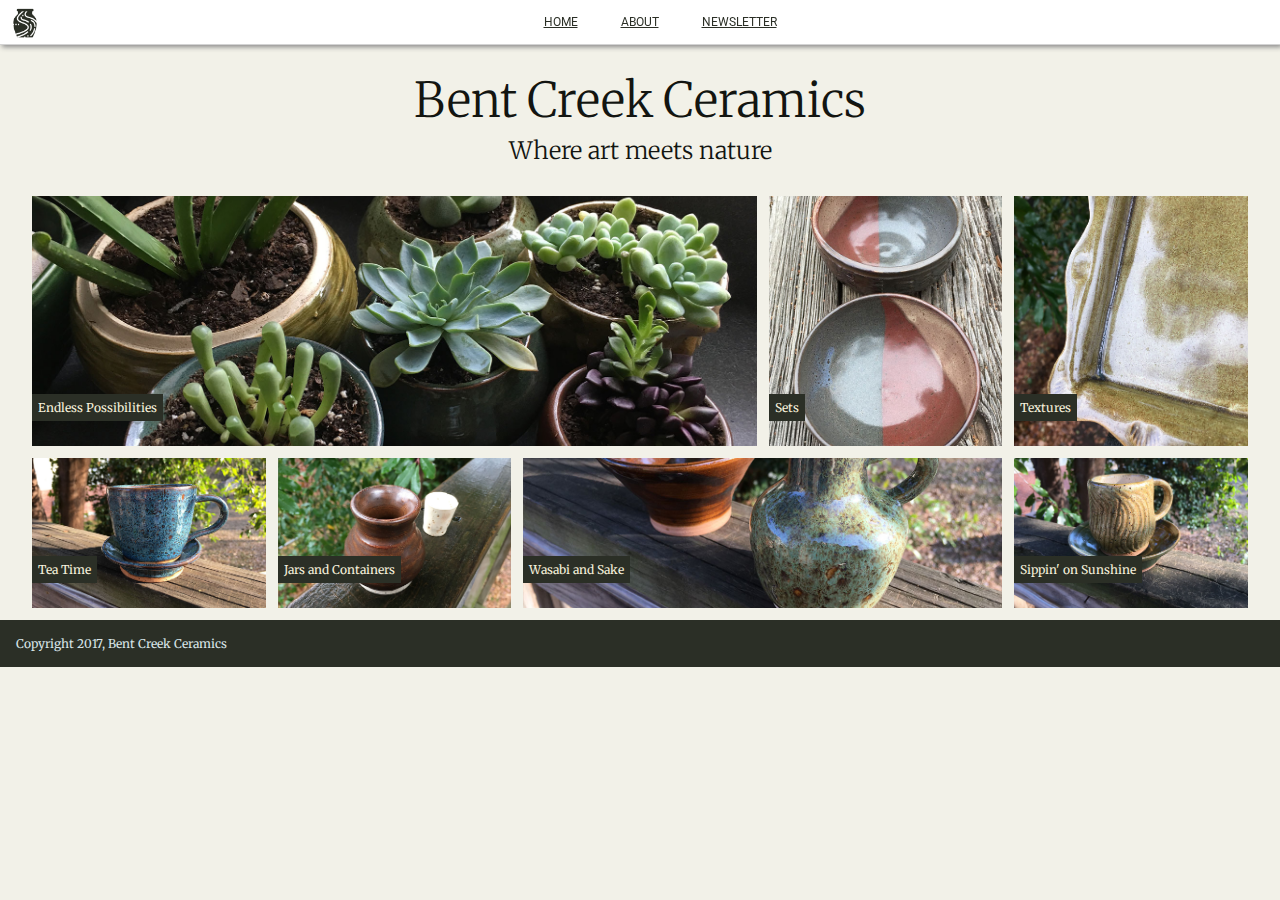
<file: index.html>
<!DOCTYPE html>
<html>
  <head>
    <meta charset="utf-8">
    <title>Bent Creek Ceramics</title>
    <link href="https://fonts.googleapis.com/css?family=Merriweather:300,300i,400,400i,700|Roboto:300,300i,400,400i" rel="stylesheet">
    <link rel="stylesheet" type="text/css" href="styles.css">
    <link rel="shortcut icon" href="images/bent-creek-logo-coral.png">
  </head>
  <body>
      <nav id="main_navigation">
        <img id="logo" src="images/bent-creek-logo.png" alt="Logo for Bent Creek Logo">
        <ul>
          <li><a href="index.html">Home</a></li>
          <li><a href="about.html">About</a></li>
          <li><a href="newsletter.html">Newsletter</a></li>
        </ul>
      </nav>
      <div class="wrapper">
        <h1>Bent Creek Ceramics</h1>
        <h2>Where art meets nature</h2>
        <div class="productGallery">

          <div class="container image_row1" id="product1">
            <div class="bottomLeft">Endless Possibilities</div>
          </div>

          <div class="container image_row1" id="product2">
            <div class="bottomLeft">Sets</div>
          </div>

          <div class="container image_row1" id="product3">
            <div class="bottomLeft">Textures</div>
          </div>

          <div class="container image_row2" id="product4">
            <div class="bottomLeft">Tea Time</div>
          </div>

          <div class="container image_row2" id="product5">
            <div class="bottomLeft">Jars and Containers</div>
          </div>

          <div class="container image_row2" id="product6">
            <div class="bottomLeft">Wasabi and Sake</div>
          </div>

          <div class="container image_row2" id="product7">
            <div class="bottomLeft">Sippin' on Sunshine</div>
          </div>
          
        </div>
      </div>
      <footer>
        Copyright 2017, Bent Creek Ceramics
      </footer>
  </body>
</html>
</file>
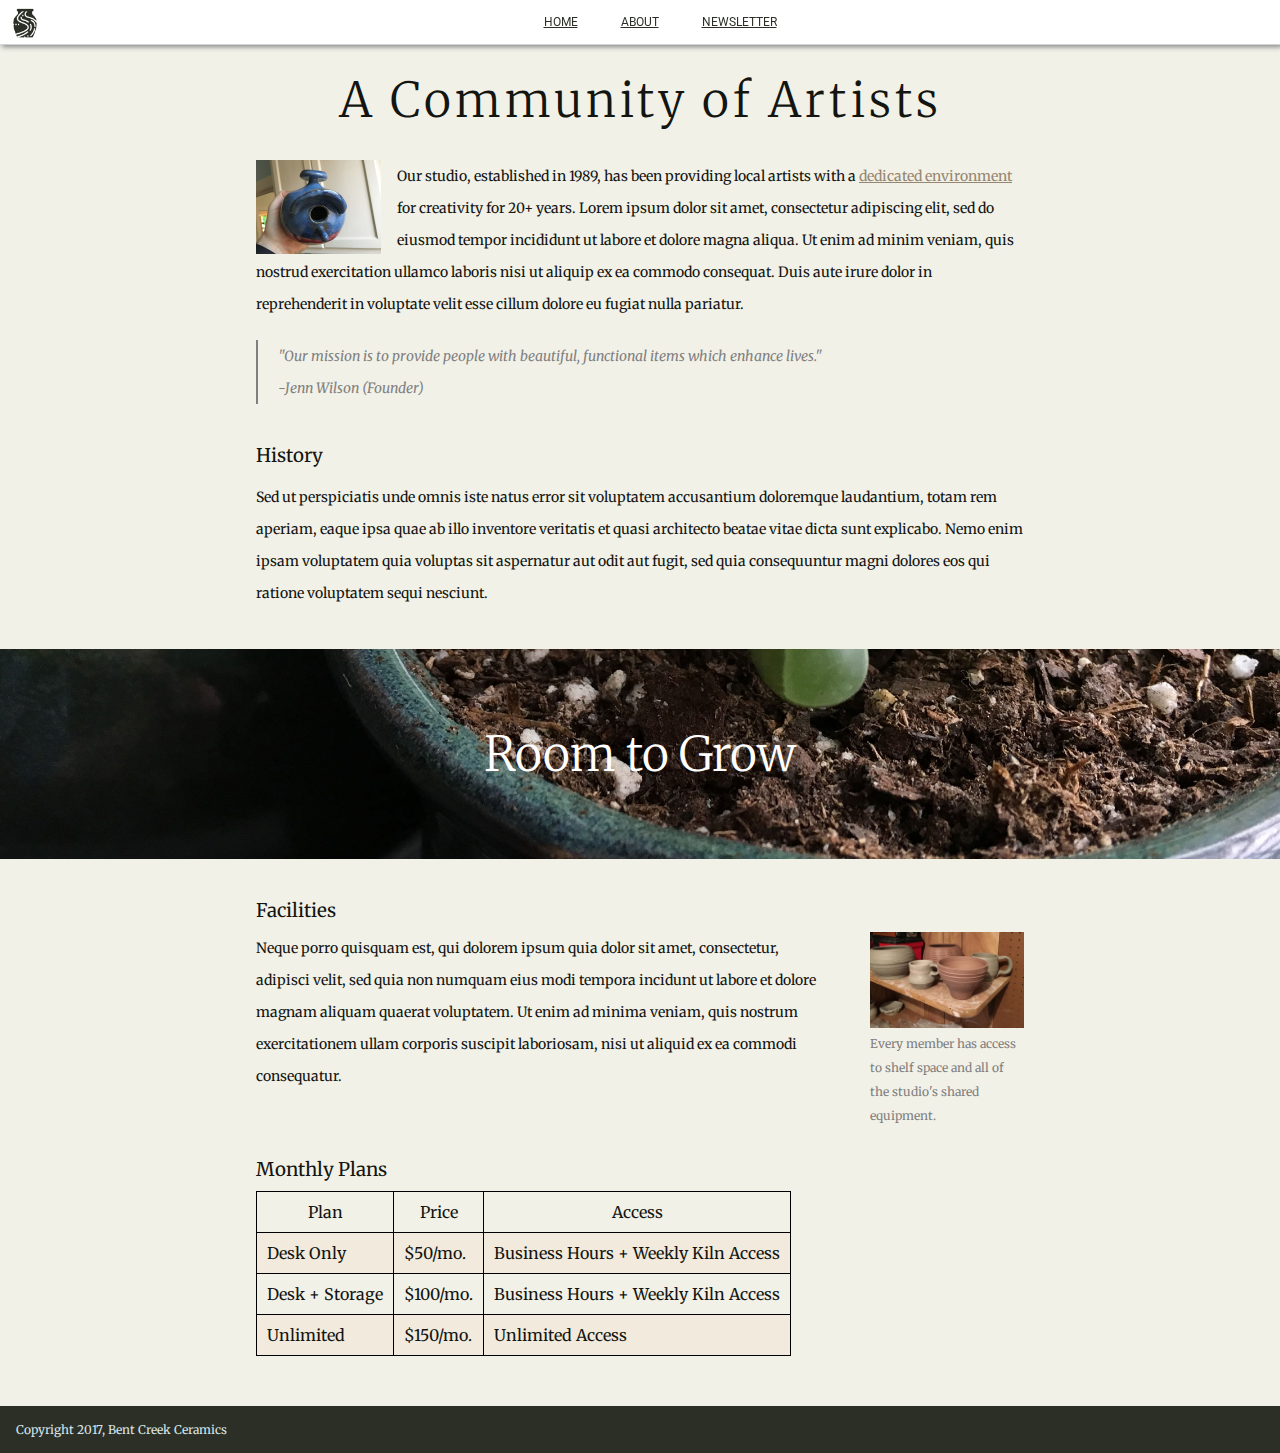
<file: about.html>
<!DOCTYPE html>
<html>
  <head>
    <meta charset="utf-8">
    <title>Bent Creek Ceramics - About</title>
    <link href="https://fonts.googleapis.com/css?family=Merriweather:300,300i,400,400i,700|Roboto:300,300i,400,400i" rel="stylesheet">
    <link rel="stylesheet" type="text/css" href="styles.css">
    <link rel="shortcut icon" href="images/bent-creek-logo-coral.png">
  </head>
  <body>
    <nav id="main_navigation">
      <img id="logo" src="images/bent-creek-logo.png" alt="Logo for Bent Creek Logo">
      <ul>
        <li><a href="index.html">Home</a></li>
        <li><a href="about.html">About</a></li>
        <li><a href="newsletter.html">Newsletter</a></li>
      </ul>
    </nav>

    <section id="top_section">
      <h1>A Community of Artists</h1>
      <img src="images/birdhouse.jpg" alt="Picture of a bird house">
      <p>Our studio, established in 1989, has been providing local artists with a <a href="#bottom_section">dedicated environment</a> for creativity for 20+ years. Lorem ipsum dolor sit amet, consectetur adipiscing elit, sed do eiusmod tempor incididunt ut labore et dolore magna aliqua. Ut enim ad minim veniam, quis nostrud exercitation ullamco laboris nisi ut aliquip ex ea commodo consequat. Duis aute irure dolor in reprehenderit in voluptate velit esse cillum dolore eu fugiat nulla pariatur.</p>
      <blockquote>"Our mission is to provide people with beautiful, functional items which enhance lives."
      <br>-Jenn Wilson (Founder)</blockquote>
      <h3>History</h3>
      <p>Sed ut perspiciatis unde omnis iste natus error sit voluptatem accusantium doloremque laudantium, totam rem aperiam, eaque ipsa quae ab illo inventore veritatis et quasi architecto beatae vitae dicta sunt explicabo. Nemo enim ipsam voluptatem quia voluptas sit aspernatur aut odit aut fugit, sed quia consequuntur magni dolores eos qui ratione voluptatem sequi nesciunt.</p>
    </section>

    <div id="image_divider">
      <h1>Room to Grow</h1>
    </div>

    <section id="bottom_section">
      <div class="fac_content clearfix">
        <h3>Facilities</h3>
        <p>Neque porro quisquam est, qui dolorem ipsum quia dolor sit amet, consectetur, adipisci velit, sed quia non numquam eius modi tempora incidunt ut labore et dolore magnam aliquam quaerat voluptatem. Ut enim ad minima veniam, quis nostrum exercitationem ullam corporis suscipit laboriosam, nisi ut aliquid ex ea commodi consequatur.</p>
        <aside>
          <img src="images/background-1.jpg" alt="Various pottery">
          <figcaption>Every member has access to shelf space and all of the studio's shared equipment.</figcaption>
        </aside>
      </div>
      <h3>Monthly Plans</h3>
      <table>
        <thead>
          <tr>
            <td>Plan</td>
            <td>Price</td>
            <td>Access</td>
          </tr>
        <tbody>
          <tr>
            <td>Desk Only</td>
            <td>$50/mo.</td>
            <td>Business Hours + Weekly Kiln Access</td>
          </tr>
          <tr>
            <td>Desk + Storage</td>
            <td>$100/mo.</td>
            <td>Business Hours + Weekly Kiln Access</td>
          </tr>
          <tr>
            <td>Unlimited</td>
            <td>$150/mo.</td>
            <td>Unlimited Access</td>
          </tr>
        </tbody>
        </thead>
      </table>
    </section>
    
    <footer>
      Copyright 2017, Bent Creek Ceramics
    </footer>
  </body>
</html>
</file>
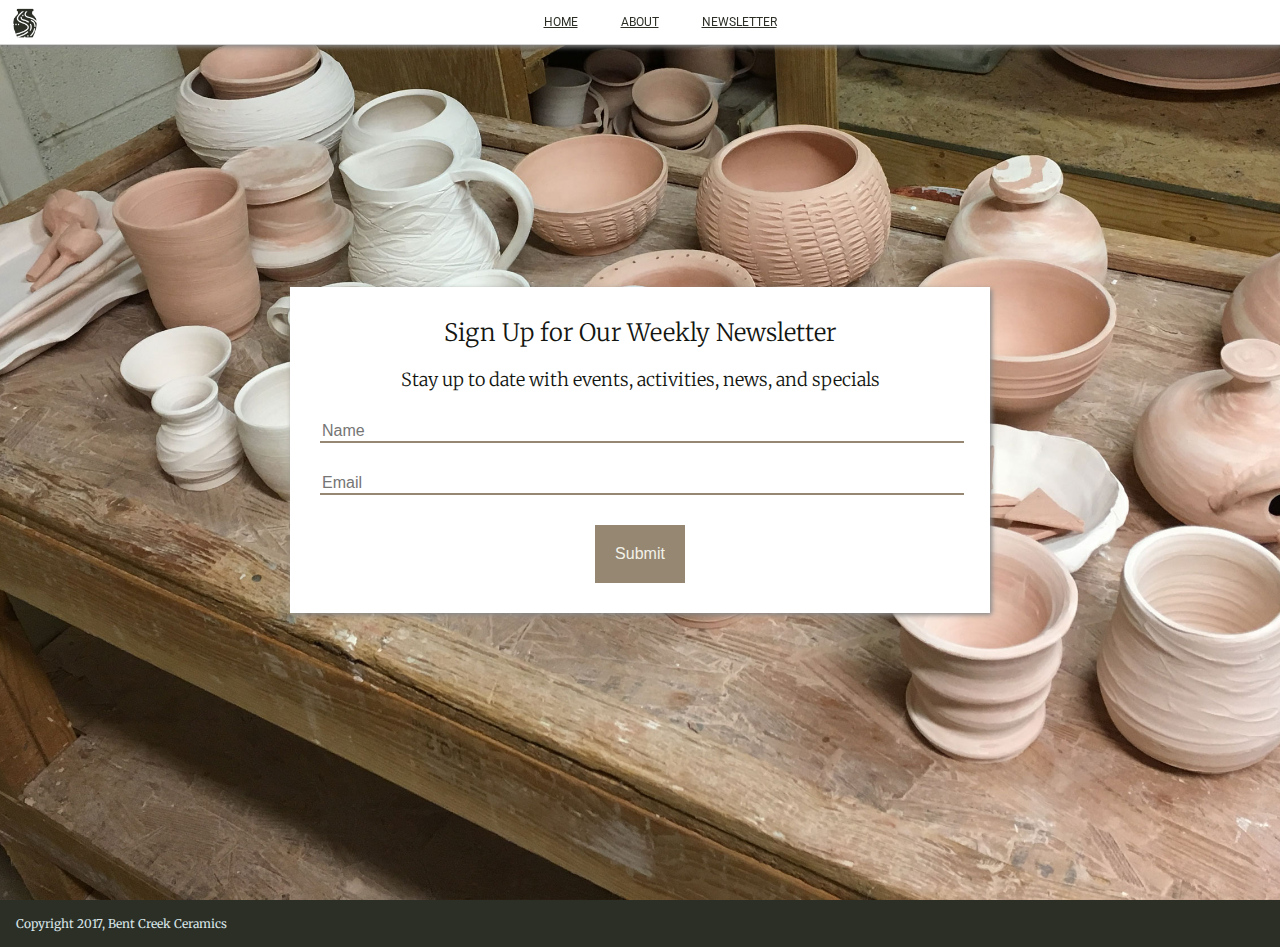
<file: newsletter.html>
<!DOCTYPE html>
<html>
  <head>
    <meta charset="utf-8">
    <title>Bent Creek Ceramics - Newsletter</title>
    <link href="https://fonts.googleapis.com/css?family=Merriweather:300,300i,400,400i,700|Roboto:300,300i,400,400i" rel="stylesheet">
    <link rel="stylesheet" type="text/css" href="styles.css">
    <link rel="shortcut icon" href="images/bent-creek-logo-coral.png">
  </head>
  <body>
    <nav id="main_navigation">
      <img id="logo" src="images/bent-creek-logo.png" alt="Logo for Bent Creek Logo">
      <ul>
        <li><a href="index.html">Home</a></li>
        <li><a href="about.html">About</a></li>
        <li><a href="newsletter.html">Newsletter</a></li>
      </ul>
    </nav>
    <div id="newsletter_container">
      <div id="form_container">
        <form class="newsletter_form" action="" method="post">
          <h1>Sign Up for Our Weekly Newsletter</h1>
          <h2>Stay up to date with events, activities, news, and specials</h2>
          <!-- <label for="nameInput"></label> -->
          <input type="text" name="nameInput" placeholder="Name" id="nameInput" required>
          <!-- <label for="emailInput"></label> -->
          <input type="email" name="emailInput" placeholder="Email" id="emailInput" required>
          <button type="button" name="submit" id="signupButton">Submit</button>
        </form>
      </div>
    </div>
    <footer>
      Copyright 2017, Bent Creek Ceramics
    </footer>
    <script src="main.js" type="text/javascript"></script>
  </body>
</html>
</file>
<file: styles.css>
/*Background: #F2F1E8
Text: #131511
Inline Link: #968772
Inline Link (Hover): #967343
Navigation Background: #FFFFFF
Navigation Text: #2B2F26
Navigation Text (Hover): #CD5D67
Navigation Text (Active) #968772
Button Background: #968772
Button Background (Hover): #967343
Button Text: #F2F1E8
Button Text (Hover): #FFFFFF
Input Border Bottom: #968772
Input Border Bottom (Focus): #967343*/

.clearfix:after {
  content: "";
  display: block;
  clear: both;
}

body {
  margin: 0;
  font-family: 'Merriweather';
  background-color: #F2F1E8;
  color: #131511;
  box-sizing: border-box;
}

a {
  color: #968772;
}

a:hover {
  color: #967343;
}

*:hover, *:focus {
  transition: 1s;
}

/* SITE HEADER STYLING */

#main_navigation {
  background-color: #FFF;
  border-bottom: 1px solid lightgrey;
  font-family: 'Roboto';
  text-transform: uppercase;
  font-size: 12px;
  display: flex;
  flex-direction: row;
  justify-content: center;
  align-content: center;
  padding: 3px 0;
  position: fixed;
  top: 0px;
  width: 100%;
  box-shadow: 2px 2px 5px #888;
}

#logo {
  width: 30px;
  position: absolute;
  top: 8px;
  left: 10px;
}

#main_navigation ul li {
  list-style-type: none;
  display: inline;
  padding: 0 20px;
}

#main_navigation a {
  color: #2B2F26
}

#main_navigation a:hover {
  color: #CD5D67;
}

#main_navigation a:active {
  color: #968772;
}

/* MAIN PAGE BODY CONTENT */

.wrapper {
  margin: 0 2%;
  background-color: #F2F1E8;
}

h1, h2 {
  text-align: center;
}

h1 {
  font-size: 3em;
  margin-top: 70px;
  margin-bottom: 5px;
  font-weight: 200;
}

h2 {
  font-weight: 200;
  margin-top: 0;
  margin-bottom: 30px;
}

.productGallery {
  display: flex;
  flex-wrap: wrap;
  justify-content: center;
}

.container {
  margin-right: 12px;
}

.container:nth-child(3), .container:last-child {
  margin-right: 0;
}

.image_row1 {
  height: 250px;
  background-position: center;
}

.image_row2 {
  height: 150px;
  margin-top: 12px;
  margin-bottom: 12px;
  background-position: center;
}

#product1 {
  width: 59%;
  background-image: url('images/product-1.jpg');
  background-size: cover;
}

#product2 {
  width: 19%;
  background-image: url('images/product-2.jpg');
  background-size: cover;
}

#product3 {
  width: 19%;
  background-image: url('images/product-3.jpg');
  background-size: cover;
}

#product4 {
  width: 19%;
  background-image: url('images/product-4.jpg');
  background-size: cover;
}

#product5 {
  width: 19%;
  background-image: url('images/product-5.jpg');
  background-size: cover;
}

#product6 {
  width: 39%;
  background-image: url('images/product-6.jpg');
  background-size: cover;
}

#product7 {
  width: 19%;
  background-image: url('images/product-7.jpg');
  background-size: cover;
}

.bottomLeft {
  display: inline;
  font-size: 12px;
  color: rgb(245,239,219);
  background-color: rgb(43,47,38);
  padding: 6px 6px;
}

.image_row1 .bottomLeft {
  position: relative;
  top: 200px;
}

.image_row2 .bottomLeft {
  position: relative;
  top: 100px;
}

/* FOOTER STYLING */

footer {
  background-color: rgb(43,47,38);
  color: rgb(216,228,231);
  padding: 16px 16px;
  font-size: .75em;
  /*position: absolute;
  bottom: 0px;
  width: 100%;*/
}


/*===================================================================================
ABOUT PAGE STYLING
===================================================================================*/

#top_section h3, #bottom_section h3 {
  font-weight: 400;
  margin-bottom: 10px;
}

#top_section p, #bottom_section p {
  font-size: 14px;
}

/* Top Section Styles */

#top_section {
  width: 60%;
  margin: 0 auto;
}

#top_section h1 {
  letter-spacing: 4px;
  margin-bottom: 30px;
}

#top_section img {
  width: 125px;
  float: left;
  margin-right: 16px;
}

#top_section p, blockquote {
  line-height: 32px;
}

#top_section blockquote {
  border-left: 2px solid grey;
  color: grey;
  font-style: italic;
  font-size: 14px;
  padding-left: 20px;
  margin: 20px 0 40px;
}

/* Image Divider */

#image_divider {
  background: url('images/background-3.jpg');
  background-size: cover;
  background-position: center;
  background-attachment: fixed;
  margin-top: -30px;
  margin-bottom: 40px;
}

#image_divider h1 {
  color: white;
  text-align: center;
  padding: 75px 0;
}

/* Bottom Section Styles */

#bottom_section {
  width: 60%;
  margin: 0 auto;
}

.fac_content {
  margin-bottom: 30px;
}

#bottom_section p {
  line-height: 32px;
  width: 75%;
  float: left;
  margin-right: 20px;
  margin-top: 0;
}

#bottom_section aside {
  width: 20%;
  float: right;
}

#bottom_section aside img {
  width: 100%;
}

#bottom_section figcaption {
  color: grey;
  font-size: 12px;
  line-height: 24px;
}


/* Table Styling */

#bottom_section table, td {
  border-collapse: collapse;
  border: 1px solid black;
}

#bottom_section td {
  padding: 10px 10px;
}

#bottom_section thead td {
  text-align: center;
}

#bottom_section tbody tr:nth-child(odd) {
  background-color: rgb(242,234,220);
}

#bottom_section table {
  margin-bottom: 50px;
}

/*===================================================================================
NEWSLETTER PAGE STYLING
===================================================================================*/

#newsletter_container {
  background: url('images/background-2.jpg');
  background-size: cover;
  background-position: center;
  height: 100vh;
  display: flex;
  justify-content: center;
  align-items: center;
}

#form_container{
  width: 50%;
  background-color: white;
  padding: 30px;
  box-shadow: 2px 2px 5px #888;
}

#form_container h1 {
  margin: 0 0 20px;
  font-size: 24px;
}

#form_container h2 {
  font-size: 18px;
}

form input {
  border: none;
  background-color: transparent;
}

.newsletter_form {
  display: flex;
  flex-direction: column;
  justify-content: center;
}

#nameInput, #emailInput {
  display: block;
  width: 100%;
  border-bottom: 2px solid #968772;
  color: #968772;
  font-size: 16px;
  margin-bottom: 30px;
}

#nameInput:focus, #emailInput:focus {
  border-bottom: 2px solid #967343;
}

#signupButton {
  padding: 20px;
  background-color: #968772;
  color: #F2F1E8;
  font-size: 16px;
  border: none;
  text-align: center;
  display: block;
  margin: 0 auto;
}

#signupButton:hover {
  background-color: #967343;
  color: #FFFFFF;
}
</file>
